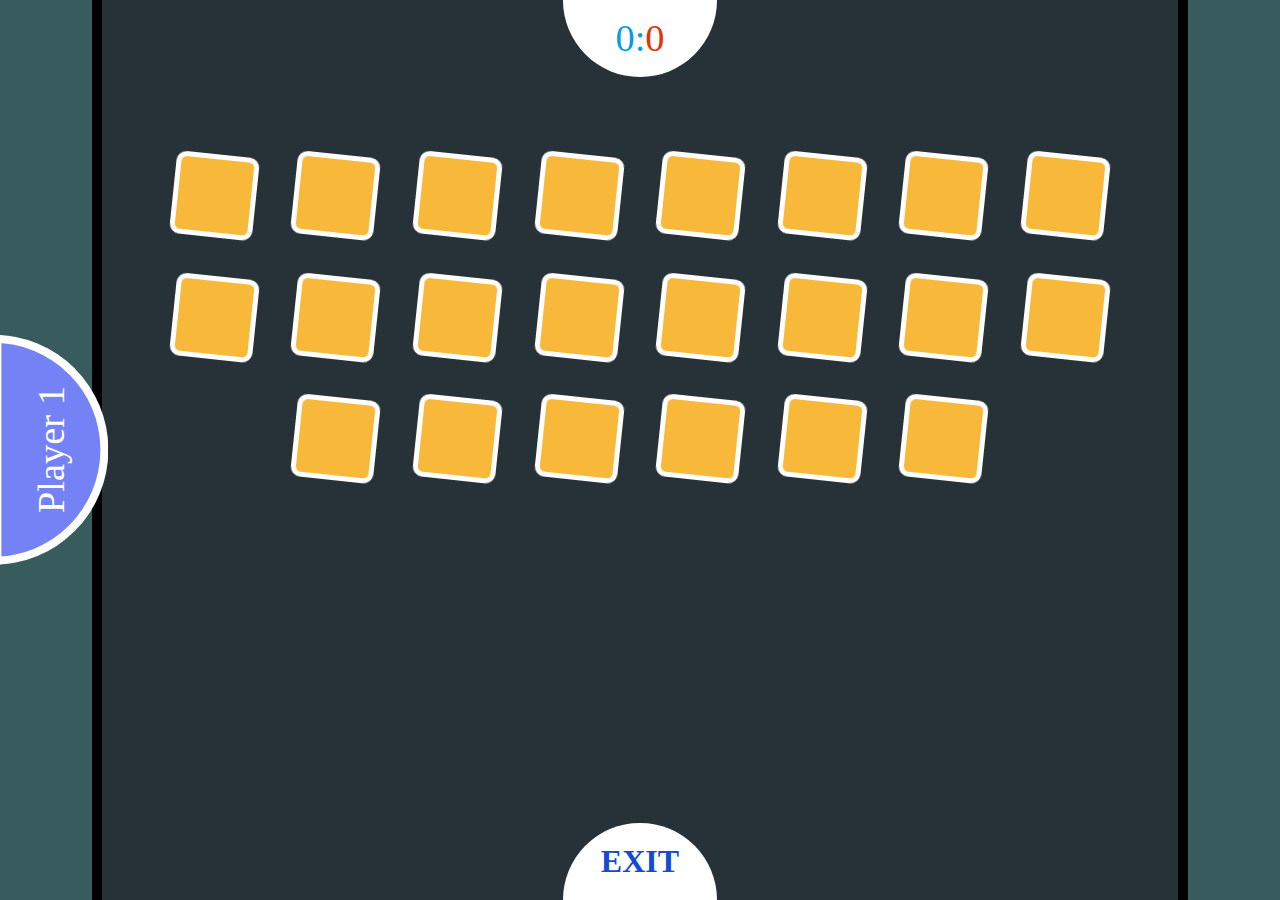
<file: main.html>
<!DOCTYPE html>
<html lang="en">

<head>
    <meta charset="UTF-8">
    <meta name="viewport" content="width=device-width, initial-scale=1.0">
    <title>Game</title>
    <link rel="stylesheet" href="style.css">
</head>

<body>
    <div class="start">
        <div class="turns">
            <div class="play1">
                <p>Player 1</p>
            </div>
        </div>
        <div class="game">
            <div class="score">
                <span id="player1">0</span>:
                <span id="player2">0</span>
            </div>
            <div class="allbutton">
                <div class="allbuttons"></div>
            </div>
            <div class="exit">EXIT</div>
        </div>
        <div class="turns">
            <div class="play2">
                <p>Player 2</p>
            </div>
        </div>
    </div>

    <script src="script.js"></script>
</body>

</html>
</file>
<file: style.css>
* {
  margin: 0;
  padding: 0;
  box-sizing: border-box;
  overflow: hidden;  
}
.hide {
  display: none;
  background-color: #f8bb30;
}
.start {
  display: flex;
  height: 100vh;
  width: 100vw;
}
.turns:nth-child(1),.turns:nth-child(3){
  background-color: #385c5d;
  width: 8vw;
  color: #7dcfc5;
  height: 100vh;
  display: flex;
  align-items: center;
  justify-content: baseline;
  transition: font-size 1s, color 2s;
}
.turns:nth-child(1){
  border-right: 10px solid black;
}
.turns:nth-child(3) {
  justify-content: end;
  border-left: 10px solid black;
}
.game {
  width: 84vw;
  height: 100vh;
  text-align: center;
  display: flex;
  flex-direction: column;
  justify-content: space-between;
  align-items: center;
  background-color: #263238;
}
.score,.exit{
  width: 12vw;
  height: 6vw;
  background-color: #ffffff;
  justify-content: center;
  display: flex;
  align-items: center;
}
.score {
  border-radius: 0 0 6vw 6vw;
  font-size: 3vw;
  color: #069de6;
}
.exit {
  font-size: 2.5vw;
  border-radius: 6vw 6vw 0 0;
  color: #144bd4;
  font-weight: bold;
  cursor: pointer;
}
#player1 {
  color: #069de6;
}
#player2 {
  color: #e63306;
}
.allbuttons {
  width: 100%;
  height: 100%;
}
.allbutton {
  margin: 0;
  padding: 0;
  display: flex;
  align-items: center;
  flex-wrap: wrap;
  justify-content: center;
  width: calc(84vw);
  height: calc(70vh);
}
.buttons {
  width: 6.5vw;
  height: 6.5vw;
  background-color: #f8b83a;
  rotate: 6deg;
  position: relative;
  margin: 1.5vw;
  border: 0.4vw solid #ffffff;
  border-radius: 10px;
  transform: rotateZ(180deg) rotateY(180deg);
}
.buttons img {
  height: 100%;
  width: 100%;
}

.play1,
.play2 {
  width: 18vw;
  height: 9vw;
  border-radius: 0 0 9vw 9vw;
  rotate: -90deg;
  font-size: 3vw;
  border: 0.7vw solid #ffff;
  display: flex;
  position: absolute;
  justify-content: center;
  align-items: center;
  color: #ffffff;
}
.play1 {
  rotate: -90deg;
  margin-left: -13.5vw;
  background-color: #7582f6;
}
.play2 {
  rotate: 90deg;
  margin-right: -13.5vw;
  background-color: #dc7e7e;
}
.play1display,
.play2display {
  transform: translateY(8.5vw);
  transition: transform 0.6s;
}
/* Player1 win jita tab */
.player1win,
.player2win {
  rotate: 0deg;
  transition: transform 1s;
  justify-content: center;
  width: 60vw;
  height: 15vw;
  border-radius: 20vh;
  font-size: 18vh;
  transition: transform 0.6s, width 0.6s, height 0.6s, border-radius 0.6s,
    font-size 0.6s;
}

.player1win {
  transform: translateX(34vw);
}
.player2win {
  transform: translateX(-34vw);
}
/* player2 n k card sahi hue toh uske cards p */
.kaamkhtm {
  transform: translate(100vw);
  transition: transform 2s;
}
/* player2 n k card sahi hue toh uske cards p */
.player1kaamkhtm {
  transform: translate(-100vw);
  transition: transform 2s;
}
/* Mobile */
@media (max-width: 600px) {
  .start {
    height: 92.5vh;
  }
  .turns:nth-child(1) {
    width: 15vw;
    height: 92.5vh;
  }
  .game {
    width: 70vw;
    height: 92.5vh;
  }
  .score {
    width: 14vh;
    height: 7vh;
    border-radius: 0 0 7vh 7vh;
    font-size: 5vh;
    margin-bottom: 1vh;
    rotate: -90deg;
    position: absolute;
    margin-left: -9vw;
  }
  .allbutton {
    height: 79vh;
    width: 70vw;
  }
  .buttons {
    width: 7.5vh;
    border: 1vw solid #ffff;
    height: 7.5vh;
    rotate: 6deg;
  }
  .buttons img {
    width: 100%;
    height: 100%;
  }
  .exit {
    width: 14vh;
    height: 7vh;
    border-radius: 7vh 7vh 0 0;
    font-size: 3vh;
    font-family: "Gill Sans", "Gill Sans MT", Calibri, "Trebuchet MS",
      sans-serif;
    rotate: -90deg;
    margin-right: -9vw;
    position: absolute;
  }
  .turns:nth-child(3) {
    width: 15vw;
    height: 92.5vh;
  }
  .play1 {
    width: 20vh;
    height: 10vh;
    border-radius: 0 0 10vh 10vh;
    margin-left: 2vw;
    rotate: 180deg;
    bottom: -20vw;
    position: relative;
  }
  .play2 {
    width: 20vh;
    height: 10vh;
    border-radius: 0 0 10vh 10vh;
    margin-right: 2vw;
    top: -20vw;
    rotate: 0deg;
    position: relative;
  }
  .play1,
  .play2 {
    border: 1vw solid #ffff;
    font-size: 6vw;
    font-weight: bolder;
  }
  .play1display,
  .play2display {
    transform: translateY(20vw);
    transition: transform 0.6s;
  }
  .kaamkhtm {
    transform: translate(0, -100vh);
    transition: transform 2s;
  }
  /* player2 n k card sahi hue toh uske cards p */
  .player1kaamkhtm {
    transform: translate(0, 100vh);
    transition: transform 2s, display 1s;
  }
  .player2win {
    transform: translate(0, 40vh);
  }
  .player1win {
    transform: translate(0, -40vh);
    rotate: 0deg;
  }
  .player1win,
  .player2win {
    position: absolute;
    justify-content: center;
    width: 70vw;
    height: 70vw;
    border-radius: 90vw;
    font-size: 8vh;
    transition: transform 0.6s, width 0.6s, height 0.6s, margin-left 0.6s,
      margin-right 0.6s, border-radius 0.6s, font-size 0.6s;
  }
}
</file>
